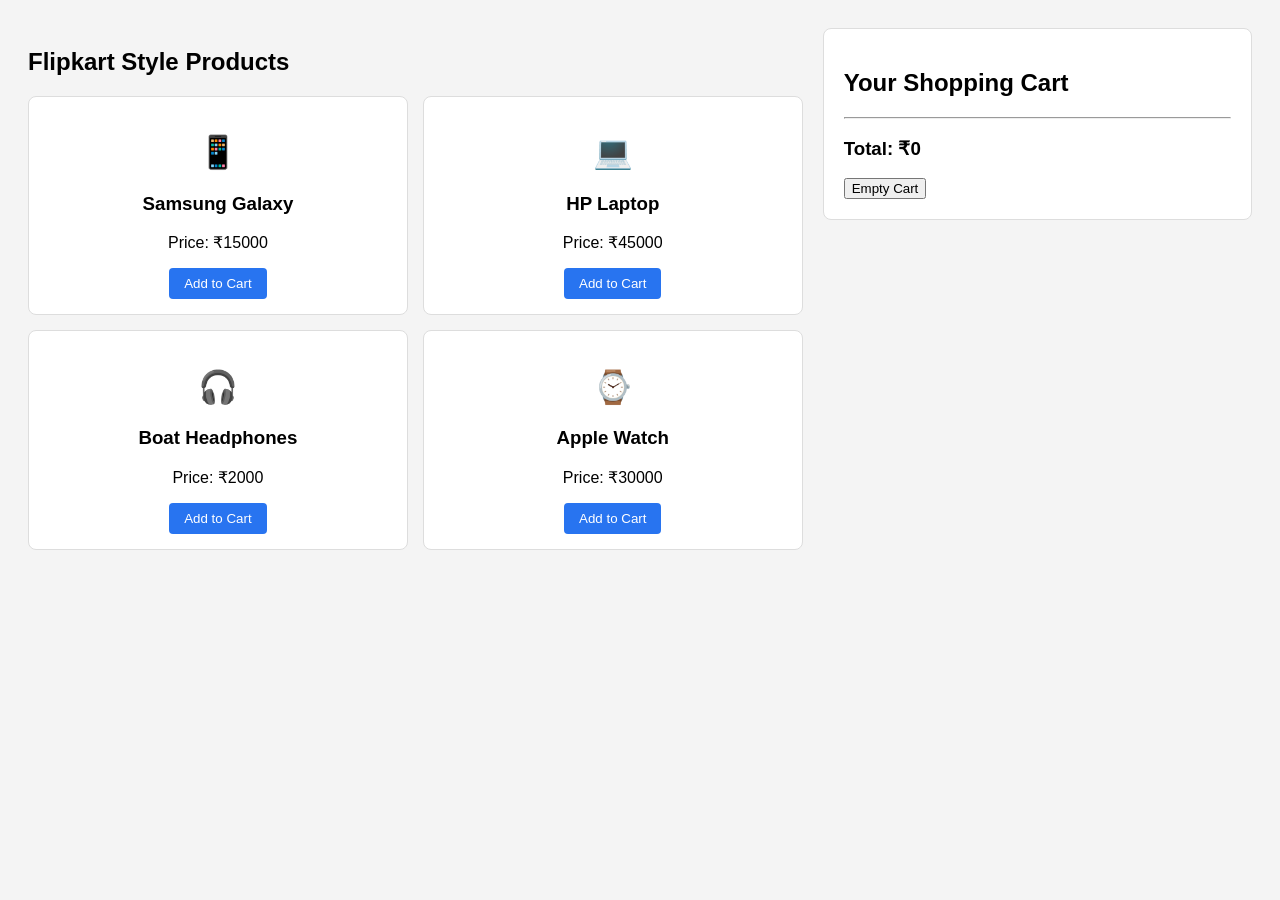
<file: index.html>
<html lang="en">
<head>
    <meta charset="UTF-8">
    <title>JS Smart Cart</title>
    <link rel="stylesheet" href="index.css">
</head>

<body>
    <div class="container">
        <!-- Left Side: Products List -->
        <div class="products-section">
            <h2>Flipkart Style Products</h2>
            <div id="product-list" class="grid"></div>
        </div>

        <!-- Right Side: Cart -->
        <div class="cart-section">
            <h2>Your Shopping Cart</h2>
            <div id="cart-items"></div>
            <hr>
            <div class="total-box">
                <h3>Total: ₹<span id="total-price">0</span></h3>
                <button onclick="clearCart()" class="clear-btn">Empty Cart</button>
            </div>
        </div>
    </div>
    <script src="index.js"></script>
</body>
</html>
</file>
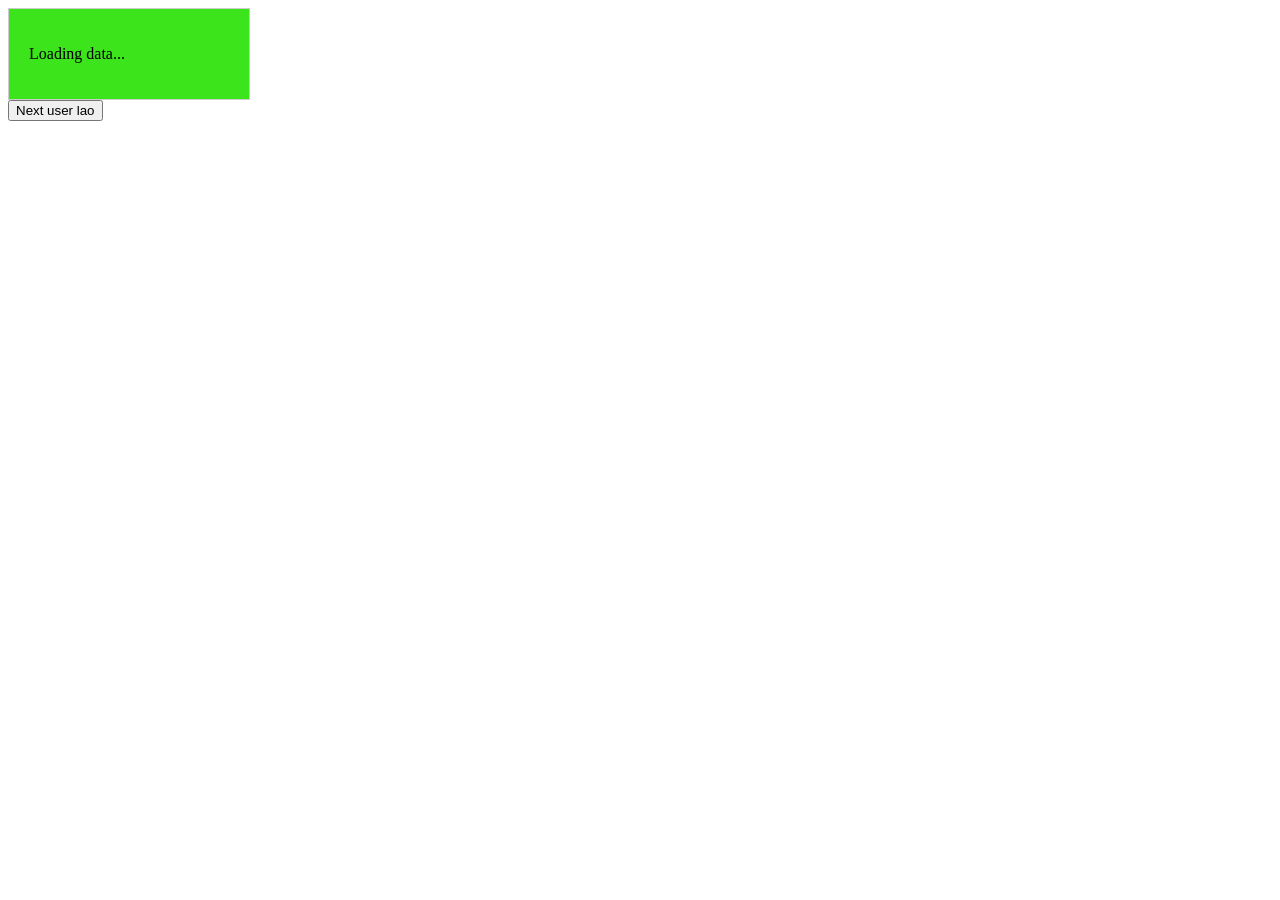
<file: fack-api-fetch.html>
<!DOCTYPE html>
<html lang="en">
<head>
  <meta charset="UTF-8">
  <meta name="viewport" content="width=device-width, initial-scale=1.0">
  <title>Document</title>
  <script src="fack-api-fetch.js"></script>
</head>
<body>
  <div id="user-card" style="border:1px solid hsl(0, 0%, 80%); padding: 20px; width: 200px;background-color: rgb(60, 228, 27);">
    <p>Loading data...</p>
  </div>
<button id="btn">Next user lao</button>
</body>
</html>
</file>
<file: index.css>
body { font-family: Arial, sans-serif; background: #f4f4f4; padding: 20px; }
.container { display: flex; gap: 20px; }
.products-section { flex: 2; }
.cart-section { flex: 1; background: white; padding: 20px; border-radius: 8px; height: fit-content; border: 1px solid #ddd; }
.grid { display: grid; grid-template-columns: repeat(2, 1fr); gap: 15px; }
.card { background: white; padding: 15px; border-radius: 8px; border: 1px solid #ddd; text-align: center; }
.card button { background: #2874f0; color: white; border: none; padding: 8px 15px; cursor: pointer; border-radius: 4px; }
.cart-item { display: flex; justify-content: space-between; margin-bottom: 10px; padding: 5px; border-bottom: 1px solid #eee; }
.remove-btn { color: red; cursor: pointer; font-weight: bold; }
</file>
